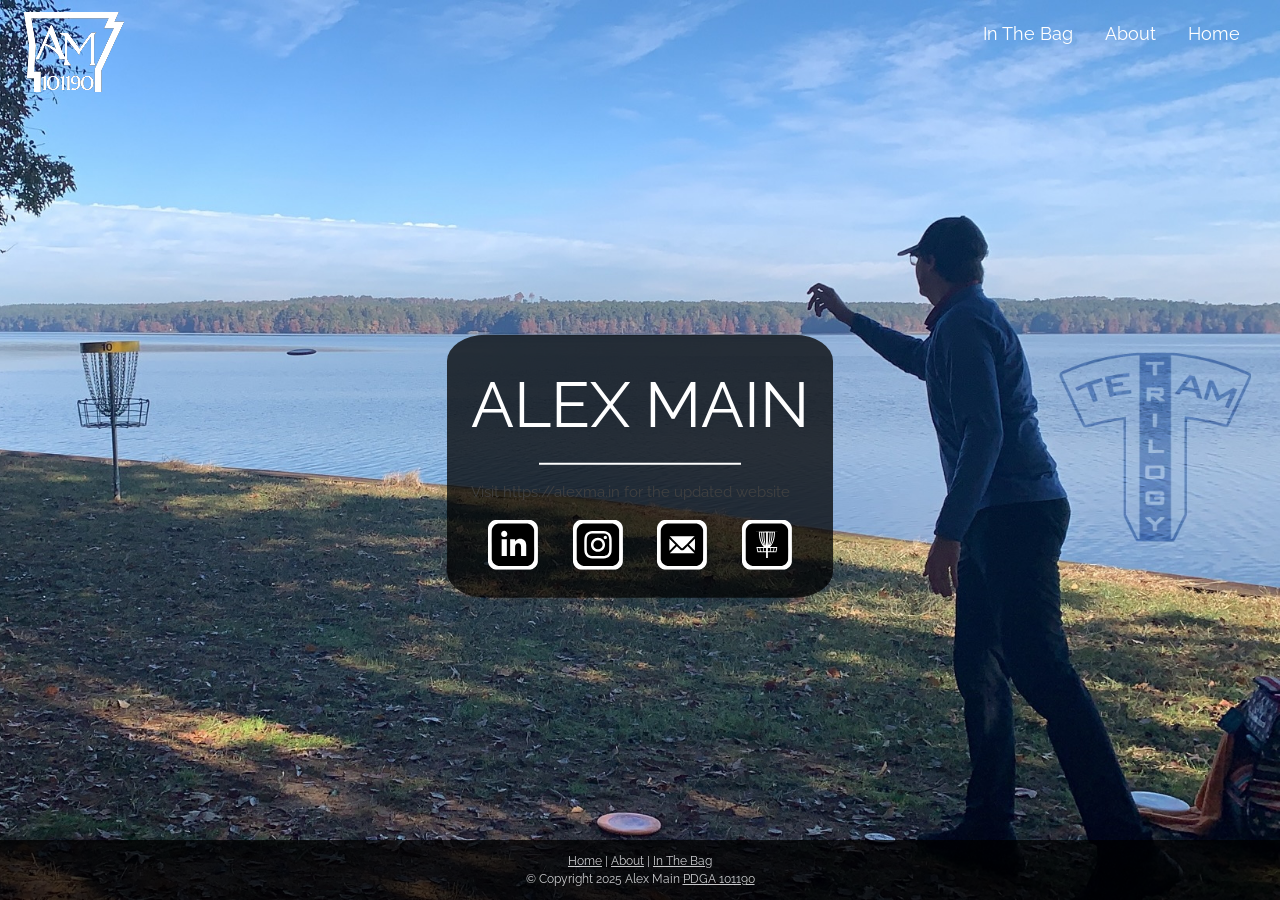
<file: index.html>
<!DOCTYPE html>
<html lang="en-us">
  <title>Home | Alex Main</title>
  <meta charset="UTF-8" />
  <meta name="viewport" content="width=device-width, initial-scale=1" />
  <meta
    name="description"
    content="Official website of Alex Main - professional disc golf athlete PDGA #101190 and software engineering professional"
  />
  <meta property="og:title" content="Home | Alex Main" />
  <meta
    property="og:description"
    content="Official website of Alex Main - professional disc golf athlete PDGA #101190 and software engineering professional"
  />
  <meta property="og:type" content="website" />
  <meta property="og:url" content="https://alexma.in/" />
  <meta property="og:image" content="https://alexma.in/images/mett.jpg" />

  <link rel="stylesheet" href="https://www.w3schools.com/w3css/4/w3.css" />
  <link
    rel="stylesheet"
    href="https://fonts.googleapis.com/css?family=Raleway"
  />
  <link rel="stylesheet" type="text/css" href="styles.css" />
  <link rel="stylesheet" type="text/css" href="tooltip.css" />
  <link
    rel="stylesheet"
    href="https://cdnjs.cloudflare.com/ajax/libs/font-awesome/4.7.0/css/font-awesome.min.css"
  />

  <script src="tools.js" type="text/javascript"></script>
  <script src="analytics.js" type="text/javascript"></script>
  <script src="modernizr.js" type="text/javascript"></script>

  <head>
    <link rel="apple-touch-icon" sizes="180x180" href="/apple-touch-icon.png" />
    <link rel="icon" type="image/png" sizes="32x32" href="/favicon-32x32.png" />
    <link rel="icon" type="image/png" sizes="16x16" href="/favicon-16x16.png" />
    <link rel="manifest" href="/site.webmanifest" />
    <link rel="mask-icon" href="/safari-pinned-tab.svg" color="#333333" />
    <meta name="apple-mobile-web-app-title" content="Alex Main" />
    <meta name="application-name" content="Alex Main" />
    <meta name="msapplication-TileColor" content="#333333" />
    <meta name="theme-color" content="#333333" />

    <script
      src="https://code.jquery.com/jquery-3.4.1.min.js"
      integrity="sha256-CSXorXvZcTkaix6Yvo6HppcZGetbYMGWSFlBw8HfCJo="
      crossorigin="anonymous"
    ></script>
    <script>
      $(function () {
        $("#header").load("navbar.html");
      });
      $(function () {
        $("#footer").load("footer.html");
      });
    </script>
  </head>

  <body>
    <div class="bgimg w3-text-white">
      <div id="header"></div>

      <br /><br /><br /><br /><br class="hd-mob" />

      <div class="centered w3-margin-top w3-mobile index w3-padding-large">
        <h1 class="w3-jumbo w3-animate-top w3-center">ALEX MAIN</h1>
        <hr
          class="w3-border-white"
          style="
            margin: auto;
            width: 60%;
            border-width: 2px;
            position: relative;
          "
        />
        <div class="w3-row w3-section">
          Visit https://alexma.in for the updated website
        </div>
        <div class="w3-row w3-section">
          <a
            href="https://www.linkedin.com/in/alexandermain/"
            target="_blank"
            rel="noopener"
            class="w3-center w3-col"
            style="width: 25%;"
            data-tooltip="LinkedIn"
            data-tooltip-location="bottom"
            ><img
              src="/images/icon/linkedin.svg"
              alt="LinkedIn Icon"
              class="icon-bar"
          /></a>

          <a
            href="https://www.instagram.com/alexma.in/"
            target="_blank"
            rel="noopener"
            class="w3-center w3-col"
            style="width: 25%;"
            data-tooltip="Instagram"
            data-tooltip-location="bottom"
            ><img
              src="/images/icon/instagram.svg"
              alt="Instagram Icon"
              class="icon-bar"
          /></a>

          <a
            href="mailto:mail@alexma.in"
            target="_blank"
            rel="noopener"
            class="w3-center w3-col"
            style="width: 25%;"
            data-tooltip="Email Me"
            data-tooltip-location="bottom"
            ><img
              src="/images/icon/email.svg"
              alt="Email Icon"
              class="icon-bar"
          /></a>

          <a
            href="https://www.pdga.com/player/101190/"
            target="_blank"
            rel="noopener"
            class="w3-center w3-col"
            style="width: 25%;"
            data-tooltip="PDGA"
            data-tooltip-location="bottom"
            ><img
              src="/images/icon/pdga.svg"
              alt="Disc Golf Icon"
              class="icon-bar"
          /></a>
        </div>
      </div>

      <div id="footer"></div>
    </div>
  </body>
</html>
</file>
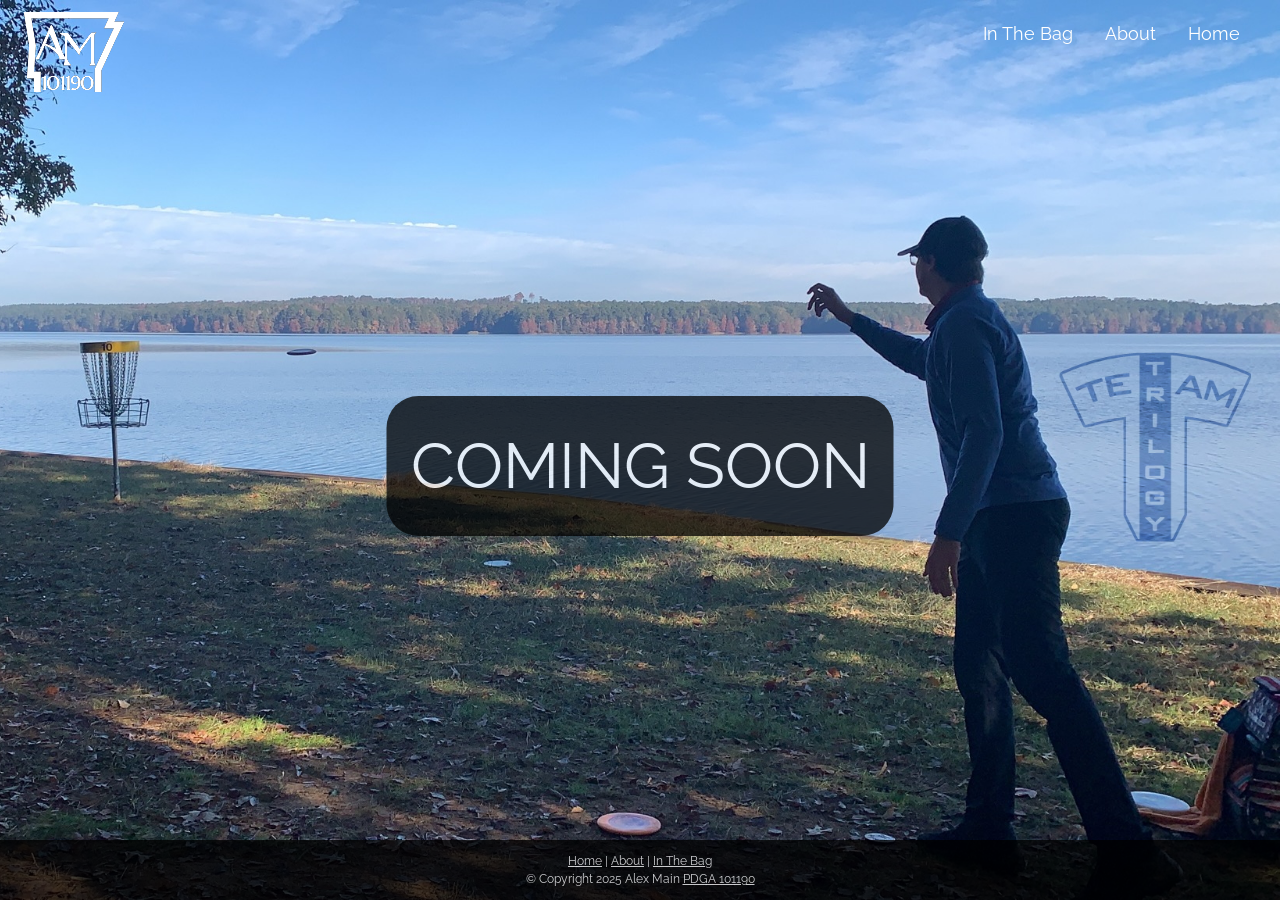
<file: about.html>
<!DOCTYPE html>
<html lang="en-us">
  <title>About | Alex Main</title>
  <meta charset="UTF-8" />
  <meta name="viewport" content="width=device-width, initial-scale=1" />
  <meta
    name="description"
    content="Official website of Alex Main - professional disc golf athlete PDGA #101190 and software engineering professional"
  />
  <meta property="og:title" content="About | Alex Main" />
  <meta
    property="og:description"
    content="Official website of Alex Main - professional disc golf athlete PDGA #101190 and software engineering professional"
  />
  <meta property="og:type" content="website" />
  <meta property="og:url" content="https://alexma.in/about" />
  <meta property="og:image" content="https://alexma.in/images/mett.jpg" />

  <link rel="stylesheet" href="https://www.w3schools.com/w3css/4/w3.css" />
  <link
    rel="stylesheet"
    href="https://fonts.googleapis.com/css?family=Raleway"
  />
  <link rel="stylesheet" type="text/css" href="styles.css" />
  <link rel="stylesheet" type="text/css" href="tooltip.css" />
  <link
    rel="stylesheet"
    href="https://cdnjs.cloudflare.com/ajax/libs/font-awesome/4.7.0/css/font-awesome.min.css"
  />

  <script src="tools.js" type="text/javascript"></script>
  <script src="analytics.js" type="text/javascript"></script>
  <script src="modernizr.js" type="text/javascript"></script>

  <head>
    <link rel="apple-touch-icon" sizes="180x180" href="/apple-touch-icon.png" />
    <link rel="icon" type="image/png" sizes="32x32" href="/favicon-32x32.png" />
    <link rel="icon" type="image/png" sizes="16x16" href="/favicon-16x16.png" />
    <link rel="manifest" href="/site.webmanifest" />
    <link rel="mask-icon" href="/safari-pinned-tab.svg" color="#333333" />
    <meta name="apple-mobile-web-app-title" content="Alex Main" />
    <meta name="application-name" content="Alex Main" />
    <meta name="msapplication-TileColor" content="#333333" />
    <meta name="theme-color" content="#333333" />

    <script
      src="https://code.jquery.com/jquery-3.4.1.min.js"
      integrity="sha256-CSXorXvZcTkaix6Yvo6HppcZGetbYMGWSFlBw8HfCJo="
      crossorigin="anonymous"
    ></script>
    <script>
      $(function () {
        $("#header").load("navbar.html");
      });
      $(function () {
        $("#footer").load("footer.html");
      });
    </script>
  </head>

  <body>
    <div class="bgimg w3-text-white">
      <div id="header"></div>

      <br /><br /><br /><br /><br class="hd-mob" />

      <div
        class="centered w3-margin-top w3-mobile w3-black w3-opacity-min w3-round-xxlarge w3-padding-large"
      >
        <h1 class="w3-jumbo w3-animate-top w3-center">COMING SOON</h1>
      </div>

      <div class="w3-display-bottomleft w3-padding-large"></div>
    </div>
  </body>

  <div id="footer"></div>
</html>
</file>
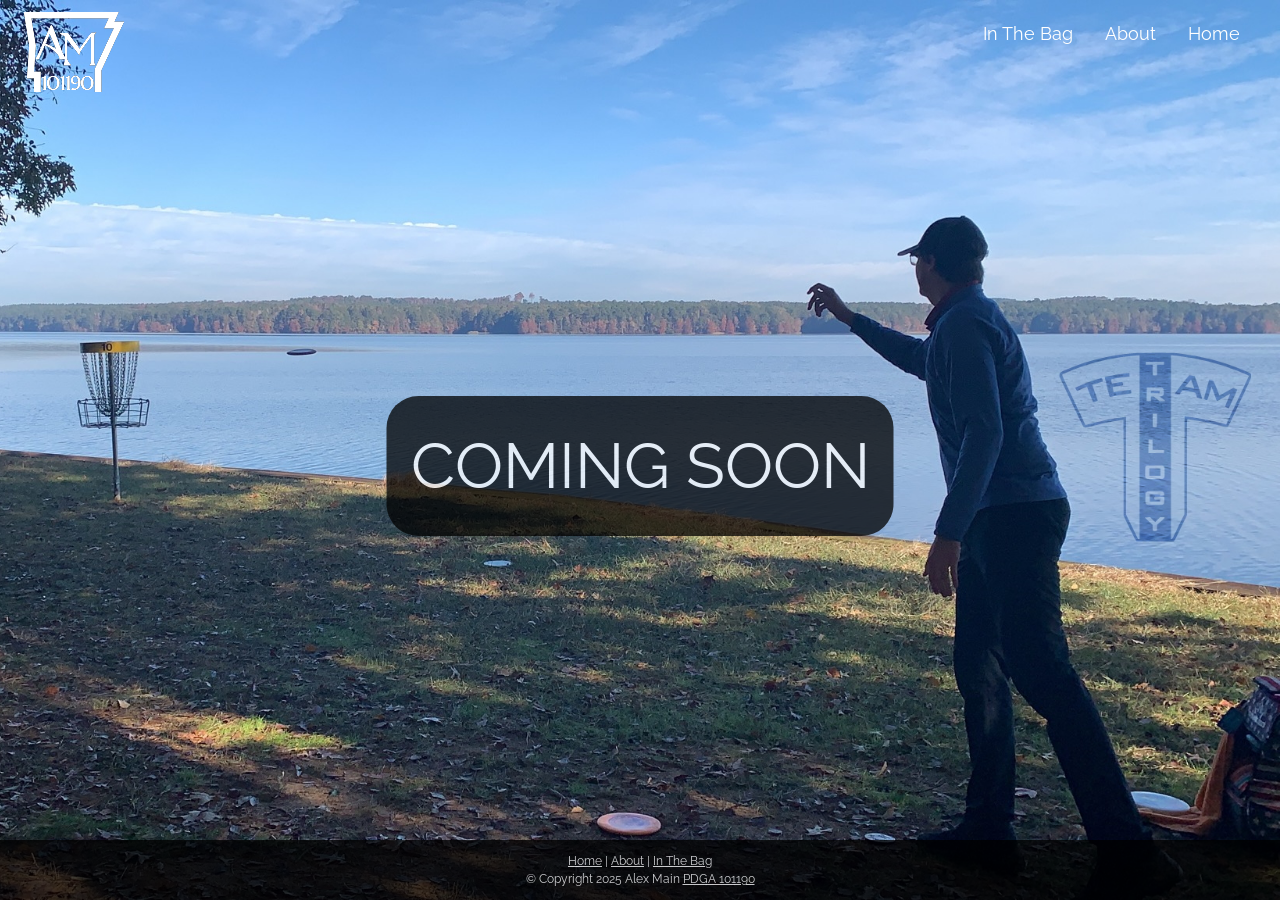
<file: endorsements.html>
<!DOCTYPE html>
<html lang="en-us">
  <title>Endorsements | Alex Main</title>
  <meta charset="UTF-8" />
  <meta name="viewport" content="width=device-width, initial-scale=1" />
  <meta
    name="description"
    content="Official website of Alex Main - professional disc golf athlete PDGA #101190 and software engineering professional"
  />
  <meta property="og:title" content="Endorsements | Alex Main" />
  <meta
    property="og:description"
    content="Official website of Alex Main - professional disc golf athlete PDGA #101190 and software engineering professional"
  />
  <meta property="og:type" content="website" />
  <meta property="og:url" content="https://alexma.in/endorsements" />
  <meta property="og:image" content="https://alexma.in/images/mett.jpg" />

  <link rel="stylesheet" href="https://www.w3schools.com/w3css/4/w3.css" />
  <link
    rel="stylesheet"
    href="https://fonts.googleapis.com/css?family=Raleway"
  />
  <link rel="stylesheet" type="text/css" href="styles.css" />
  <link rel="stylesheet" type="text/css" href="tooltip.css" />
  <link
    rel="stylesheet"
    href="https://cdnjs.cloudflare.com/ajax/libs/font-awesome/4.7.0/css/font-awesome.min.css"
  />

  <script src="tools.js" type="text/javascript"></script>
  <script src="analytics.js" type="text/javascript"></script>
  <script src="modernizr.js" type="text/javascript"></script>

  <head>
    <link rel="apple-touch-icon" sizes="180x180" href="/apple-touch-icon.png" />
    <link rel="icon" type="image/png" sizes="32x32" href="/favicon-32x32.png" />
    <link rel="icon" type="image/png" sizes="16x16" href="/favicon-16x16.png" />
    <link rel="manifest" href="/site.webmanifest" />
    <link rel="mask-icon" href="/safari-pinned-tab.svg" color="#333333" />
    <meta name="apple-mobile-web-app-title" content="Alex Main" />
    <meta name="application-name" content="Alex Main" />
    <meta name="msapplication-TileColor" content="#333333" />
    <meta name="theme-color" content="#333333" />

    <script
      src="https://code.jquery.com/jquery-3.4.1.min.js"
      integrity="sha256-CSXorXvZcTkaix6Yvo6HppcZGetbYMGWSFlBw8HfCJo="
      crossorigin="anonymous"
    ></script>
    <script>
      $(function () {
        $("#header").load("navbar.html");
      });
      $(function () {
        $("#footer").load("footer.html");
      });
    </script>
  </head>

  <body>
    <div class="bgimg w3-text-white">
      <div id="header"></div>

      <br /><br /><br /><br /><br class="hd-mob" />

      <div
        class="centered w3-margin-top w3-mobile w3-black w3-opacity-min w3-round-xxlarge w3-padding-large"
      >
        <h1 class="w3-jumbo w3-animate-top w3-center">COMING SOON</h1>
      </div>

      <div id="footer"></div>
    </div>
  </body>
</html>
</file>
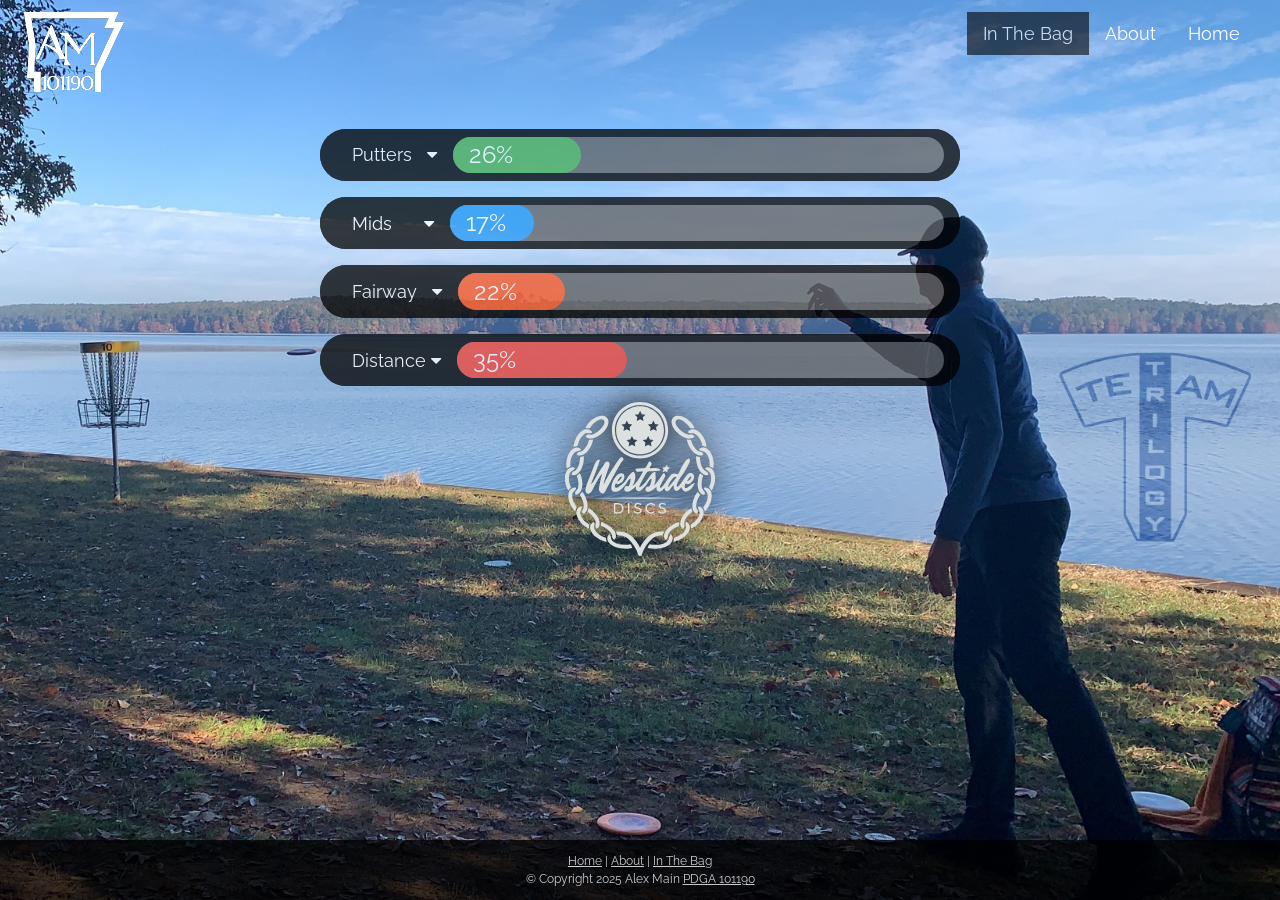
<file: in-the-bag.html>
<!DOCTYPE html>
<html lang="en-us">
  <title>In The Bag | Alex Main</title>
  <meta charset="UTF-8" />
  <meta name="viewport" content="width=device-width, initial-scale=1" />
  <meta
    name="description"
    content="Official website of Alex Main - professional disc golf athlete PDGA #101190 and software engineering professional"
  />
  <meta property="og:title" content="In The Bag | Alex Main" />
  <meta
    property="og:description"
    content="Official website of Alex Main - professional disc golf athlete PDGA #101190 and software engineering professional"
  />
  <meta property="og:type" content="website" />
  <meta property="og:url" content="https://alexma.in/in-the-bag" />
  <meta property="og:image" content="https://alexma.in/images/mett.jpg" />

  <link rel="stylesheet" href="https://www.w3schools.com/w3css/4/w3.css" />
  <link
    rel="stylesheet"
    href="https://fonts.googleapis.com/css?family=Raleway"
  />
  <link rel="stylesheet" type="text/css" href="styles.css" />
  <link rel="stylesheet" type="text/css" href="tooltip.css" />
  <link
    rel="stylesheet"
    href="https://cdnjs.cloudflare.com/ajax/libs/font-awesome/4.7.0/css/font-awesome.min.css"
  />

  <script src="tools.js" type="text/javascript"></script>
  <script src="analytics.js" type="text/javascript"></script>
  <script src="modernizr.js" type="text/javascript"></script>

  <head>
    <link rel="apple-touch-icon" sizes="180x180" href="/apple-touch-icon.png" />
    <link rel="icon" type="image/png" sizes="32x32" href="/favicon-32x32.png" />
    <link rel="icon" type="image/png" sizes="16x16" href="/favicon-16x16.png" />
    <link rel="manifest" href="/site.webmanifest" />
    <link rel="mask-icon" href="/safari-pinned-tab.svg" color="#333333" />
    <meta name="apple-mobile-web-app-title" content="Alex Main" />
    <meta name="application-name" content="Alex Main" />
    <meta name="msapplication-TileColor" content="#333333" />
    <meta name="theme-color" content="#333333" />

    <script
      src="https://code.jquery.com/jquery-3.4.1.min.js"
      integrity="sha256-CSXorXvZcTkaix6Yvo6HppcZGetbYMGWSFlBw8HfCJo="
      crossorigin="anonymous"
    ></script>
    <script>
      $(function () {
        $("#header").load("navbar.html");
      });
      $(function () {
        $("#footer").load("footer.html");
      });
    </script>
  </head>

  <body>
    <div class="bgimg w3-text-white">
      <div id="header"></div>

      <br /><br /><br /><br /><br class="hd-mob" />

      <div
        class="mobile-width w3-mobile w3-margin-top w3-black w3-opacity-min w3-round-xxlarge"
        style="width: 50%; margin: auto;"
      >
        <button
          onclick="accordionAll('Putters')"
          class="w3-large w3-button w3-block w3-left-align w3-round-xxlarge w3-cell-row"
        >
          <div class="w3-container w3-cell w3-cell-middle">
            Putters&ensp;&nbsp;<i class="fa fa-caret-down"></i>
          </div>
          <div
            class="w3-xlarge w3-dark-gray w3-round-xxlarge w3-cell"
            style="width: 100%;"
          >
            <div
              class="w3-container w3-round-xxlarge w3-green"
              style="width: 26%;"
            >
              26%
            </div>
          </div>
        </button>

        <div id="Putters" class="w3-container w3-hide">
          <ul>
            <li>Beetle</li>
            <li>Swan Reborn</li>
            <li>Maiden</li>
            <li>Shield x2</li>
            <li>Harp</li>
          </ul>
        </div>
      </div>

      <div
        class="mobile-width w3-mobile w3-black w3-margin-top w3-opacity-min w3-round-xxlarge"
        style="width: 50%; margin: auto;"
      >
        <button
          onclick="accordionAll('Mids')"
          class="w3-large w3-button w3-block w3-left-align w3-round-xxlarge w3-cell-row"
        >
          <div class="w3-container w3-cell w3-cell-middle">
            Mids&emsp;&emsp;<i class="fa fa-caret-down"></i>
          </div>
          <div
            class="w3-xlarge w3-dark-gray w3-round-xxlarge w3-cell"
            style="width: 100%;"
          >
            <div
              class="w3-container w3-round-xxlarge w3-blue"
              style="width: 17%;"
            >
              17%
            </div>
          </div>
        </button>

        <div id="Mids" class="w3-container w3-hide">
          <ul>
            <li>Tursas</li>
            <li>Gatekeeper</li>
            <li>Warship</li>
            <li>Anvil</li>
          </ul>
        </div>
      </div>

      <div
        class="mobile-width w3-mobile w3-black w3-margin-top w3-opacity-min w3-round-xxlarge"
        style="width: 50%; margin: auto;"
      >
        <button
          onclick="accordionAll('Fairway')"
          class="w3-large w3-button w3-block w3-left-align w3-round-xxlarge w3-cell-row"
        >
          <div class="w3-container w3-cell w3-cell-middle">
            Fairway&nbsp;&nbsp;&nbsp;<i class="fa fa-caret-down"></i>
          </div>
          <div
            class="w3-xlarge w3-dark-gray w3-round-xxlarge w3-cell"
            style="width: 100%;"
          >
            <div
              class="w3-container w3-round-xxlarge w3-deep-orange"
              style="width: 22%;"
            >
              22%
            </div>
          </div>
        </button>

        <div id="Fairway" class="w3-container w3-hide">
          <ul>
            <li>Stag</li>
            <li>Longbowman x3</li>
            <li>Ahti</li>
          </ul>
        </div>
      </div>

      <div
        class="mobile-width w3-mobile w3-black w3-section w3-opacity-min w3-round-xxlarge"
        style="width: 50%; margin: auto;"
      >
        <button
          onclick="accordionAll('Distance')"
          class="w3-large w3-button w3-block w3-left-align w3-round-xxlarge w3-cell-row"
        >
          <div class="w3-container w3-cell w3-cell-middle">
            Distance&nbsp;<i class="fa fa-caret-down"></i>
          </div>
          <div
            class="w3-xlarge w3-dark-gray w3-round-xxlarge w3-cell"
            style="width: 100%;"
          >
            <div
              class="w3-container w3-round-xxlarge w3-red"
              style="width: 35%;"
            >
              35%
            </div>
          </div>
        </button>

        <div id="Distance" class="w3-container w3-hide">
          <ul>
            <li>Northman</li>
            <li>World x2</li>
            <li>Giant x4</li>
            <li>War Horse</li>
          </ul>
        </div>
      </div>

      <img
        src="/images/westside.svg"
        style="
          filter: invert() drop-shadow(0px 0px 15px black);
          max-width: 150px;
          position: absolute;
          left: 50%;
          transform: translate(-50%, 0%);
        "
      />

      <br /><br /><br /><br /><br /><br /><br /><br />
    </div>

    <div id="footer"></div>
  </body>
</html>
</file>
<file: styles.css>
body,
h1 {
  font-family: "Raleway", sans-serif;
}

body,
html {
  height: 100%;
}

.webp .bgimg {
  background-image: url("/images/mett.webp");
  min-height: 100%;
  background-attachment: fixed;
  background-position: right;
  background-repeat: no-repeat;
  background-size: cover;
}

.no-webp .bgimg {
  background-image: url("/images/mett.jpg");
  min-height: 100%;
  background-attachment: fixed;
  background-position: right;
  background-repeat: no-repeat;
  background-size: cover;
}

.mobile {
  min-width: 0px;
}

.centered {
  position: absolute;
  top: 50%;
  left: 50%;
  transform: translate(-50%, -50%);
}

.index::before {
  content: "";
  background-color: #000;
  border-radius: 10%;
  position: absolute;
  top: 0px;
  right: 0px;
  bottom: 0px;
  left: 0px;
  opacity: 0.75;
}

.logo {
  width: 100px;
  max-width: 100px;
}

.small {
  width: 60px;
  max-width: 60px;
}

.hd-desk {
  display: none;
}

.hd-mob {
  display: block;
}

.container {
  display: inline-block;
  cursor: pointer;
}

.icon-bar {
  position: relative;
  max-width: 50px;
}

.bar1,
.bar2,
.bar3 {
  width: 20px;
  height: 3px;
  background-color: #fff;
  border-radius: 10px;
  margin: 3px 0;
  transition: 0.4s;
}

.change .bar1 {
  -webkit-transform: rotate(-45deg) translate(-6px, 3px);
  transform: rotate(-45deg) translate(-6px, 3px);
}

.change .bar2 {
  opacity: 0;
}

.change .bar3 {
  -webkit-transform: rotate(45deg) translate(-6px, -3px);
  transform: rotate(45deg) translate(-6px, -3px);
}

@media only screen and (max-width: 600px) {
  .logo {
    width: 60px;
  }

  .mobile-width {
    width: 87% !important;
  }

  .hd-desk {
    display: block;
  }

  .hd-mob {
    display: none;
  }

  .centered {
    position: relative;
    transform: none;
    width: 87% !important;
    left: 7.5%;
  }
}
</file>
<file: tooltip.css>
[data-tooltip] {
  position: relative;
  z-index: 10;
}

/* Positioning and visibility settings of the tooltip */
[data-tooltip]:before,
[data-tooltip]:after {
  position: absolute;
  visibility: hidden;
  opacity: 0;
  left: 50%;
  bottom: calc(100% + 5px);
  pointer-events: none;
  transition: 0.2s;
  will-change: transform;
}

/* The actual tooltip with a dynamic width */
[data-tooltip]:before {
  content: attr(data-tooltip);
  padding: 10px 18px;
  min-width: 50px;
  max-width: 300px;
  width: max-content;
  width: -moz-max-content;
  border-radius: 6px;
  font-size: 14px;
  /*   font-size: 0.73rem; */
  background-color: rgba(0, 0, 0, 0.7);
  background-image: linear-gradient(
    30deg,
    rgba(59, 72, 80, 0.44),
    rgba(59, 68, 75, 0.44),
    rgba(60, 82, 88, 0.44)
  );
  box-shadow: 0px 0px 24px rgba(0, 0, 0, 0.2);
  color: #fff;
  text-align: center;
  white-space: pre-wrap;
  transform: translate(-50%, -5px) scale(0.5);
}

/* Tooltip arrow */
[data-tooltip]:after {
  content: "";
  border-style: solid;
  border-width: 5px 5px 0px 5px;
  border-color: rgba(55, 64, 70, 0.9) transparent transparent transparent;
  transition-duration: 0s; /* If the mouse leaves the element, 
                                the transition effects for the 
                                tooltip arrow are "turned off" */
  transform-origin: top; /* Orientation setting for the
                                slide-down effect */
  transform: translateX(-50%) scaleY(0);
}

/* Tooltip becomes visible at hover */
[data-tooltip]:hover:before,
[data-tooltip]:hover:after {
  visibility: visible;
  opacity: 1;
}
/* Scales from 0.5 to 1 -> grow effect */
[data-tooltip]:hover:before {
  transition-delay: 0.3s;
  transform: translate(-50%, -5px) scale(1);
}
/* Slide down effect only on mouseenter (NOT on mouseleave) */
[data-tooltip]:hover:after {
  transition-delay: 0.5s; /* Starting after the grow effect */
  transition-duration: 0.2s;
  transform: translateX(-50%) scaleY(1);
}

/*
    If you want some adjustability
    here are some orientation settings you can use:
  */

/* LEFT */
/* Tooltip + arrow */
[data-tooltip-location="left"]:before,
[data-tooltip-location="left"]:after {
  left: auto;
  right: calc(100% + 5px);
  bottom: 50%;
}

/* Tooltip */
[data-tooltip-location="left"]:before {
  transform: translate(-5px, 50%) scale(0.5);
}
[data-tooltip-location="left"]:hover:before {
  transform: translate(-5px, 50%) scale(1);
}

/* Arrow */
[data-tooltip-location="left"]:after {
  border-width: 5px 0px 5px 5px;
  border-color: transparent transparent transparent rgba(55, 64, 70, 0.9);
  transform-origin: left;
  transform: translateY(50%) scaleX(0);
}
[data-tooltip-location="left"]:hover:after {
  transform: translateY(50%) scaleX(1);
}

/* RIGHT */
[data-tooltip-location="right"]:before,
[data-tooltip-location="right"]:after {
  left: calc(100% + 5px);
  bottom: 50%;
}

[data-tooltip-location="right"]:before {
  transform: translate(5px, 50%) scale(0.5);
}
[data-tooltip-location="right"]:hover:before {
  transform: translate(5px, 50%) scale(1);
}

[data-tooltip-location="right"]:after {
  border-width: 5px 5px 5px 0px;
  border-color: transparent rgba(55, 64, 70, 0.9) transparent transparent;
  transform-origin: right;
  transform: translateY(50%) scaleX(0);
}
[data-tooltip-location="right"]:hover:after {
  transform: translateY(50%) scaleX(1);
}

/* BOTTOM */
[data-tooltip-location="bottom"]:before,
[data-tooltip-location="bottom"]:after {
  top: calc(100% + 5px);
  bottom: auto;
}

[data-tooltip-location="bottom"]:before {
  transform: translate(-50%, 5px) scale(0.5);
}
[data-tooltip-location="bottom"]:hover:before {
  transform: translate(-50%, 5px) scale(1);
}

[data-tooltip-location="bottom"]:after {
  border-width: 0px 5px 5px 5px;
  border-color: transparent transparent rgba(55, 64, 70, 0.9) transparent;
  transform-origin: bottom;
}
</file>
